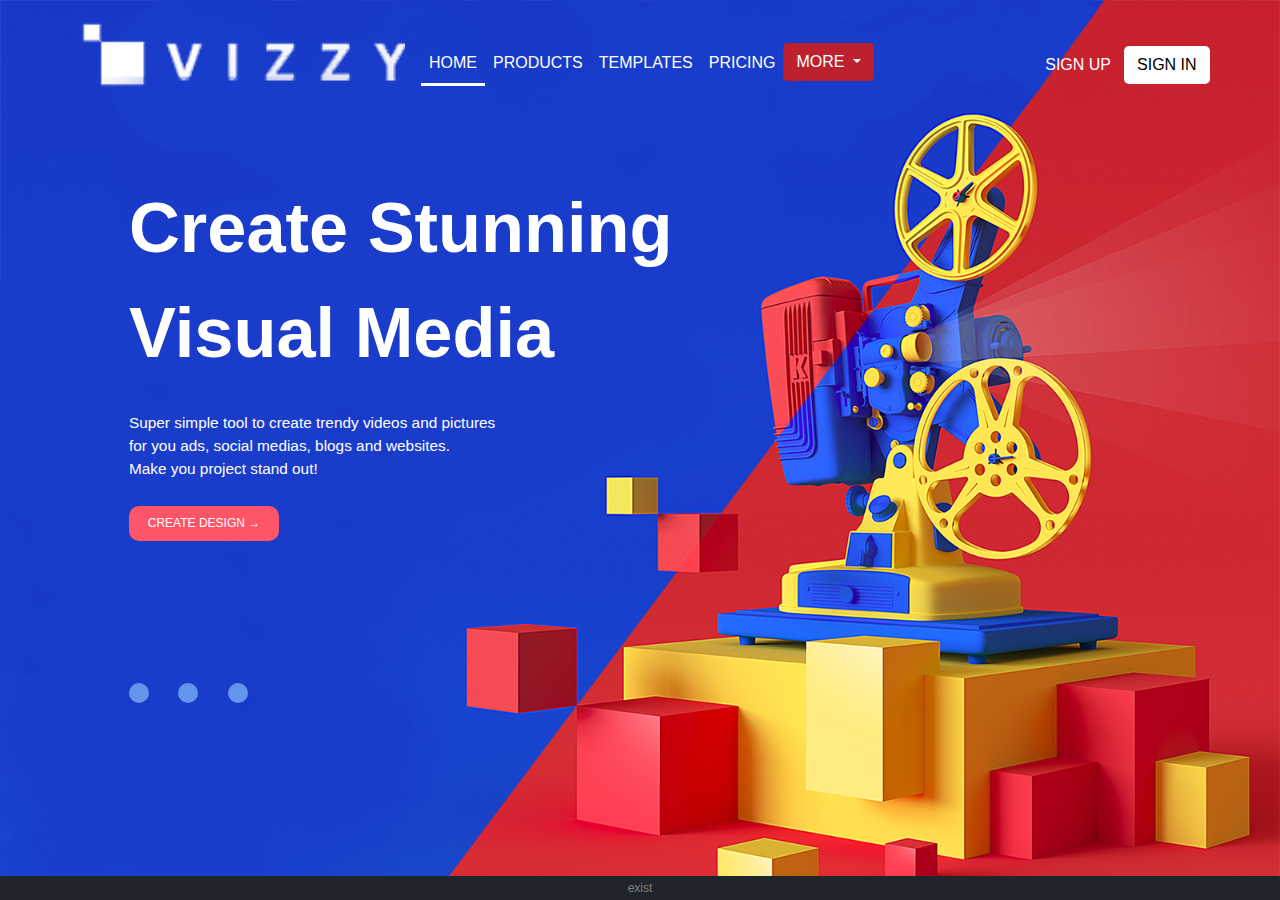
<file: index.html>
<!DOCTYPE html>
<html lang='en'>
<head>
    <meta charset="UTF-8">
    <title>Just a simple template</title>
    <link rel="stylesheet" href="https://maxcdn.bootstrapcdn.com/bootstrap/4.0.0/css/bootstrap.min.css" integrity="sha384-Gn5384xqQ1aoWXA+058RXPxPg6fy4IWvTNh0E263XmFcJlSAwiGgFAW/dAiS6JXm"
        crossorigin="anonymous">
    <link rel="stylesheet" href="https://fonts.googleapis.com/css?family=Roboto|Varela+Round|Open+Sans">
    <link rel="stylesheet" href="https://fonts.googleapis.com/icon?family=Material+Icons">
    <link rel="stylesheet" href="https://maxcdn.bootstrapcdn.com/font-awesome/4.7.0/css/font-awesome.min.css">
    <script src="https://ajax.googleapis.com/ajax/libs/jquery/1.12.4/jquery.min.js"></script>
    <link rel="stylesheet" href="css/main.css">
    <script src="./js/main.js"></script>
    <meta name="viewport" content="width=device-width, initial-scale=1, shrink-to-fit=no">
</head>
<body>
    <div class="form-popup" id="myFormUp">
        <form action="/action_page.php" class="form-container">
            <h1>SIGN UP</h1>

            <label for="email"><b>Email</b></label>
            <input type="text" placeholder="Enter Email" name="email" required>

            <label for="psw"><b>Password</b></label>
            <input type="password" placeholder="Enter Password" name="psw" required>
             <input type="password" placeholder="Enter Password" name="psw" required>

            <button type="submit" class="btn">Login</button>
            <button type="button" class="btn cancel" onclick="closeForm()">Close</button>
        </form>
    </div>


    <div class="form-popup" id="myFormIn">
        <form action="/action_page.php" class="form-container">
            <h1>SIGN IN</h1>

            <label for="email"><b>Email</b></label>
            <input type="text" placeholder="Enter Email" name="email" required>

            <label for="psw"><b>Password</b></label>
            <input type="password" placeholder="Enter Password" name="psw" required>

            <button type="submit" class="btn">Login</button>
            <button type="button" class="btn cancel" onclick="closeForm()">Close</button>
        </form>
    </div>
  

    
    <nav class="navbar navbar-expand-lg navbar-dark">
            <a href="#"><img class="navbar-brand"  src="VIZZY_logo.png" width="350" alt="" class="d-inline-block align-midle mr-1"></img></a>

            <button class="navbar-toggler" data-toggle="collapse" data-target="#navbarMenu">
                <span class="navbar-toggler-icon "></span>
            </button>

            <div class="collapse navbar-collapse" id="navbarMenu">
                <ul class="navbar-nav mr-auto">
                    <li class="nav-item"><a href="#" class="nav-link active ">HOME</a></li>
                    <li class="nav-item"><a href="./products.html" class="nav-link">PRODUCTS</a></li>
                    <li class="nav-item"><a href="./templates.html" class="nav-link">TEMPLATES</a></li></li>
                    <li class="nav-item"><a href="./pricing.html" class="nav-link">PRICING</a></li>
                    <div class="dropdown show">
                          <a class="btn btn-danger dropdown-toggle" href="#" role="button" id="dropdownMenuLink" data-toggle="dropdown" aria-haspopup="true" aria-expanded="false"> MORE </a>

                          <div class="dropdown-menu" aria-labelledby="dropdownMenuLink">
                            <a class="dropdown-item" href="./tables.html">Tables</a>
                            <a class="dropdown-item" href="./gallery.html">Gallary</a>
                            <a class="dropdown-item" href="./Calculator.html">Calculator</a>
                          </div>
                    </div>
                </ul>

                <form class="form-inline mr-5">
                    <button class="btn signup" onclick="openFormUp()" type="button"  href="#">SIGN UP</button>
                    <button class="btn signin" onclick="openFormIn()" type="button" href="#">SIGN IN</button>
                </form>
            </div>
    </nav>

    <div class="containerr">
            <div class="headline"> 
                Create Stunning <br/>
                Visual Media<br/>
            </div>
            <div class="subtext">	
                Super simple tool to create trendy videos and pictures<br/>
                for you ads, social medias, blogs and websites.<br/>
                Make you project stand out!<br/>
            </div>


            <btn>CREATE DESIGN &#8594</btn>

            <div class="allCirlces">
                <div class="button-container">
                    <a onclick="background1()" class="slider-button circle"></a>
                    <a onclick="background2()" class="slider-button circle"></a>
                    <a onclick="background3()" class="slider-button circle"></a>
                </div>  
            </div>

    </div>
    <div class="footer">
        exist
    </div>
    
    <script src="https://cdnjs.cloudflare.com/ajax/libs/popper.js/1.12.9/umd/popper.min.js" integrity="sha384-ApNbgh9B+Y1QKtv3Rn7W3mgPxhU9K/ScQsAP7hUibX39j7fakFPskvXusvfa0b4Q" crossorigin="anonymous"></script>
    <script src="https://maxcdn.bootstrapcdn.com/bootstrap/4.0.0/js/bootstrap.min.js" integrity="sha384-JZR6Spejh4U02d8jOt6vLEHfe/JQGiRRSQQxSfFWpi1MquVdAyjUar5+76PVCmYl" crossorigin="anonymous"></script>
</body>
</html>
</file>
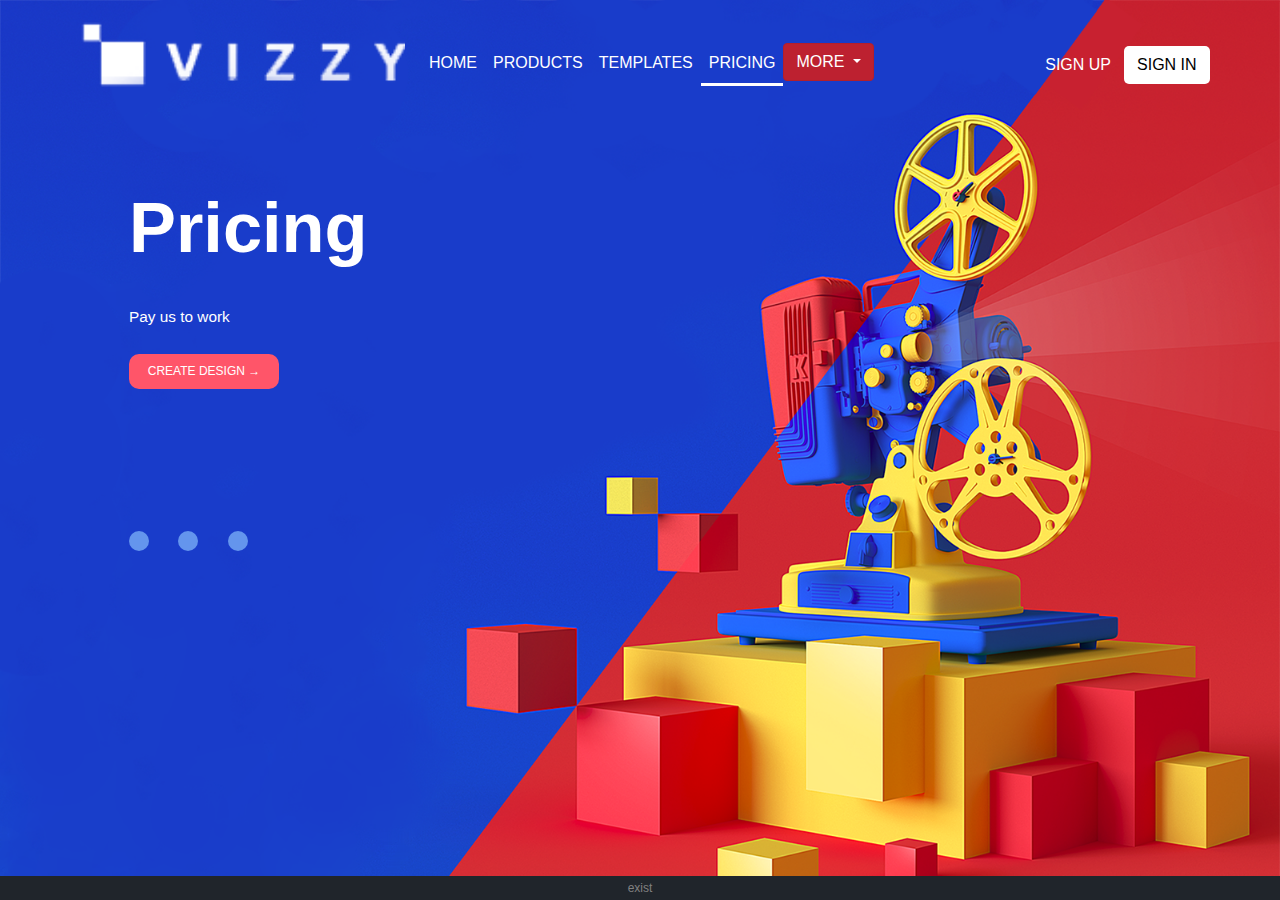
<file: pricing.html>
<!DOCTYPE html>
<html lang='en'>
<head>
    <meta charset="UTF-8">
    <title>Just a simple template</title>
    <link rel="stylesheet" href="https://maxcdn.bootstrapcdn.com/bootstrap/4.0.0/css/bootstrap.min.css" integrity="sha384-Gn5384xqQ1aoWXA+058RXPxPg6fy4IWvTNh0E263XmFcJlSAwiGgFAW/dAiS6JXm"
        crossorigin="anonymous">
    <link rel="stylesheet" href="https://fonts.googleapis.com/css?family=Roboto|Varela+Round|Open+Sans">
    <link rel="stylesheet" href="https://fonts.googleapis.com/icon?family=Material+Icons">
    <link rel="stylesheet" href="https://maxcdn.bootstrapcdn.com/font-awesome/4.7.0/css/font-awesome.min.css">
    <script src="https://ajax.googleapis.com/ajax/libs/jquery/1.12.4/jquery.min.js"></script>
    <link rel="stylesheet" href="css/main.css">
    <script src="./js/main.js"></script>
    <meta name="viewport" content="width=device-width, initial-scale=1, shrink-to-fit=no">
</head>

<body>
    <div class="form-popup" id="myFormUp">
      <form action="/action_page.php" class="form-container">
        <h1>SIGN UP</h1>

        <label for="email"><b>Email</b></label>
        <input type="text" placeholder="Enter Email" name="email" required>

        <label for="psw"><b>Password</b></label>
        <input type="password" placeholder="Enter Password" name="psw" required>
         <input type="password" placeholder="Enter Password" name="psw" required>
          
        <button type="submit" class="btn">Login</button>
        <button type="button" class="btn cancel" onclick="closeForm()">Close</button>
      </form>
    </div>

    <div class="form-popup" id="myFormIn">
      <form action="/action_page.php" class="form-container">
        <h1>SIGN IN</h1>

        <label for="email"><b>Email</b></label>
        <input type="text" placeholder="Enter Email" name="email" required>

        <label for="psw"><b>Password</b></label>
        <input type="password" placeholder="Enter Password" name="psw" required>
          
        <button type="submit" class="btn">Login</button>
        <button type="button" class="btn cancel" onclick="closeForm()">Close</button>
      </form>
    </div>
  
    <nav class="navbar navbar-expand-lg navbar-dark">
        <a href="#"><img class="navbar-brand"  src="VIZZY_logo.png" width="350" alt="" class="d-inline-block align-midle mr-1"></img></a>
        
        <button class="navbar-toggler" data-toggle="collapse" data-target="#navbarMenu">
            <span class="navbar-toggler-icon "></span>
        </button>

        <div class="collapse navbar-collapse" id="navbarMenu">
            <ul class="navbar-nav mr-auto">
                <li class="nav-item"><a href="index.html" class="nav-link">HOME</a></li>
                <li class="nav-item"><a href="products.html" class="nav-link">PRODUCTS</a></li>
                <li class="nav-item"><a href="templates.html" class="nav-link">TEMPLATES</a></li>
                <li class="nav-item"><a href="pricing.html" class="nav-link active">PRICING</a></li>
                <div class="dropdown show">
                        <a class="btn btn-danger dropdown-toggle" href="#" role="button" id="dropdownMenuLink" data-toggle="dropdown" aria-haspopup="true" aria-expanded="false"> MORE </a>

                    <div class="dropdown-menu" aria-labelledby="dropdownMenuLink">
                            <a class="dropdown-item" href="./tables.html">Tables</a>
                            <a class="dropdown-item" href="./gallery.html">Gallary</a>
                            <a class="dropdown-item" href="./Calculator.html">Calculator</a>
                          </div>
                 </div>
            </ul>
    
            <form class="form-inline mr-5">
                <button class="btn signup" onclick="openFormUp()" type="button"  href="#">SIGN UP</button>
                <button class="btn signin" onclick="openFormIn()" type="button" href="#">SIGN IN</button>
            </form>
        </div>
    </nav>
    
    <div class="containerr">
        <div class="headline"> 
			Pricing <br/>
        </div>
		<div class="subtext">	
			Pay us to work<br/>
        </div>
        <btn>CREATE DESIGN &#8594</btn>
        <div class="allCirlces">
            <div class="button-container">
                <a onclick="background1()" class="slider-button circle"></a>
                <a onclick="background2()" class="slider-button circle"></a>
                <a onclick="background3()" class="slider-button circle"></a>
            </div>  
        </div>
    </div>
    
    <div class="footer">
        exist
    </div>
    
    <script src="https://cdnjs.cloudflare.com/ajax/libs/popper.js/1.12.9/umd/popper.min.js" integrity="sha384-ApNbgh9B+Y1QKtv3Rn7W3mgPxhU9K/ScQsAP7hUibX39j7fakFPskvXusvfa0b4Q" crossorigin="anonymous"></script>
    <script src="https://maxcdn.bootstrapcdn.com/bootstrap/4.0.0/js/bootstrap.min.js" integrity="sha384-JZR6Spejh4U02d8jOt6vLEHfe/JQGiRRSQQxSfFWpi1MquVdAyjUar5+76PVCmYl" crossorigin="anonymous"></script>
</body>
</html>
</file>
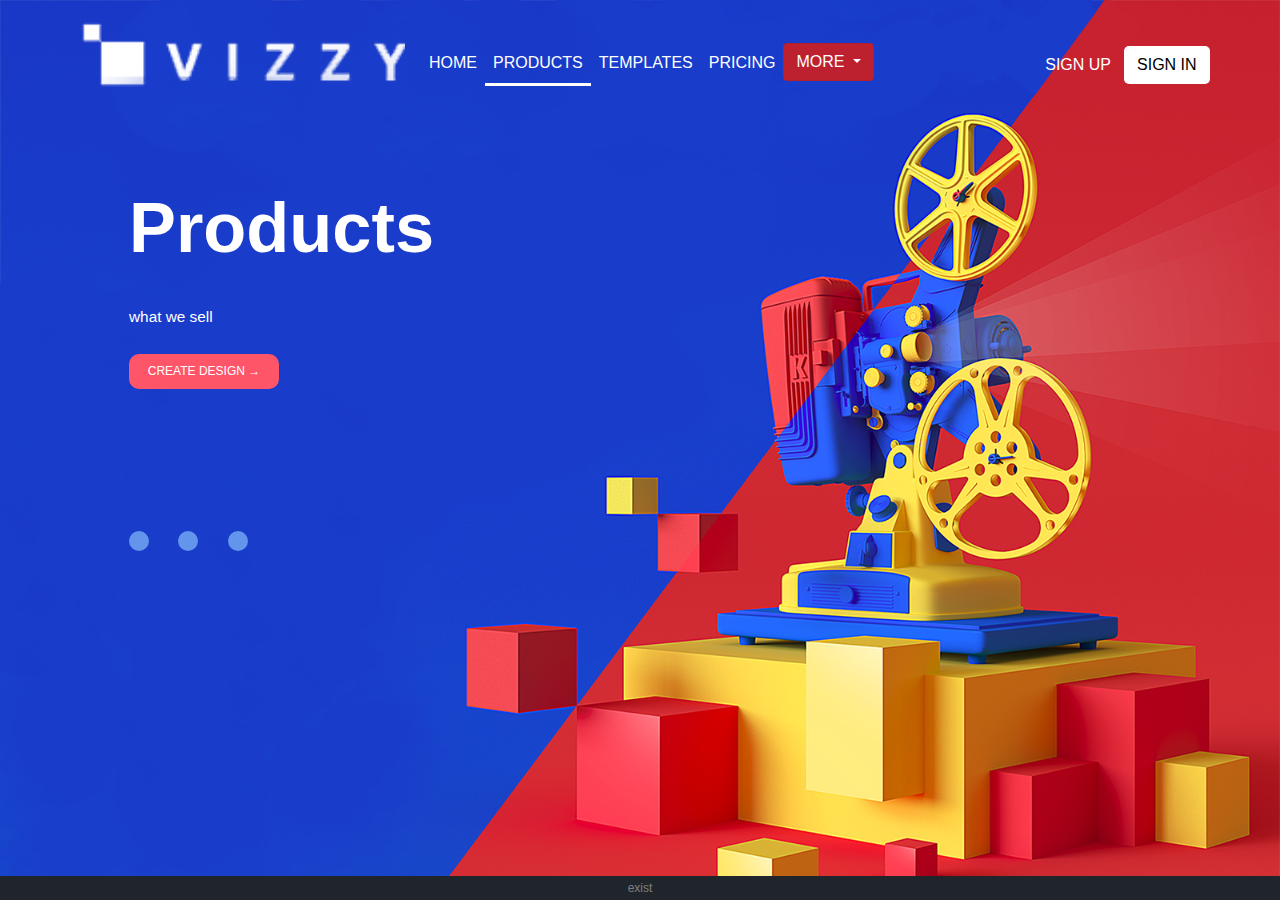
<file: products.html>
<!DOCTYPE html>
<html lang='en'>
<head>
    <meta charset="UTF-8">
    <title>Just a simple template</title>
    <link rel="stylesheet" href="https://maxcdn.bootstrapcdn.com/bootstrap/4.0.0/css/bootstrap.min.css" integrity="sha384-Gn5384xqQ1aoWXA+058RXPxPg6fy4IWvTNh0E263XmFcJlSAwiGgFAW/dAiS6JXm"
        crossorigin="anonymous">
    <link rel="stylesheet" href="https://fonts.googleapis.com/css?family=Roboto|Varela+Round|Open+Sans">
    <link rel="stylesheet" href="https://fonts.googleapis.com/icon?family=Material+Icons">
    <link rel="stylesheet" href="https://maxcdn.bootstrapcdn.com/font-awesome/4.7.0/css/font-awesome.min.css">
    <script src="https://ajax.googleapis.com/ajax/libs/jquery/1.12.4/jquery.min.js"></script>
    <link rel="stylesheet" href="css/main.css">
    <script src="./js/main.js"></script>
    <meta name="viewport" content="width=device-width, initial-scale=1, shrink-to-fit=no">
</head>

<body>

    
    <div class="form-popup" id="myFormUp">
      <form action="/action_page.php" class="form-container">
        <h1>SIGN UP</h1>

        <label for="email"><b>Email</b></label>
        <input type="text" placeholder="Enter Email" name="email" required>

        <label for="psw"><b>Password</b></label>
        <input type="password" placeholder="Enter Password" name="psw" required>
         <input type="password" placeholder="Enter Password" name="psw" required>
          
        <button type="submit" class="btn">Login</button>
        <button type="button" class="btn cancel" onclick="closeForm()">Close</button>
      </form>
    </div>


    <div class="form-popup" id="myFormIn">
      <form action="/action_page.php" class="form-container">
        <h1>SIGN IN</h1>

        <label for="email"><b>Email</b></label>
        <input type="text" placeholder="Enter Email" name="email" required>

        <label for="psw"><b>Password</b></label>
        <input type="password" placeholder="Enter Password" name="psw" required>
          
        <button type="submit" class="btn">Login</button>
        <button type="button" class="btn cancel" onclick="closeForm()">Close</button>
      </form>
    </div>
    
    
    
    <nav class="navbar navbar-expand-lg navbar-dark">
        <a href="#"><img class="navbar-brand"  src="VIZZY_logo.png" width="350" alt="" class="d-inline-block align-midle mr-1"></img></a>
        
        <button class="navbar-toggler" data-toggle="collapse" data-target="#navbarMenu">
            <span class="navbar-toggler-icon "></span>
        </button>

        <div class="collapse navbar-collapse" id="navbarMenu">
            <ul class="navbar-nav mr-auto">
                <li class="nav-item"><a href="index.html" class="nav-link">HOME</a></li>
                <li class="nav-item"><a href="products.html" class="nav-link active">PRODUCTS</a></li>
                <li class="nav-item"><a href="templates.html" class="nav-link">TEMPLATES</a></li>
                <li class="nav-item"><a href="pricing.html" class="nav-link">PRICING</a></li>
                <div class="dropdown show">
                        <a class="btn btn-danger dropdown-toggle" href="#" role="button" id="dropdownMenuLink" data-toggle="dropdown" aria-haspopup="true" aria-expanded="false"> MORE </a>

                   <div class="dropdown-menu" aria-labelledby="dropdownMenuLink">
                            <a class="dropdown-item" href="./tables.html">Tables</a>
                            <a class="dropdown-item" href="./gallery.html">Gallary</a>
                            <a class="dropdown-item" href="./Calculator.html">Calculator</a>
                          </div>
                 </div>
            </ul>
    
            <form class="form-inline mr-5">
                <button class="btn signup" onclick="openFormUp()" type="button"  href="#">SIGN UP</button>
                <button class="btn signin" onclick="openFormIn()" type="button" href="#">SIGN IN</button>
            </form>
        </div>
    </nav>
    
    <div class="containerr">
        <div class="headline"> 
			Products<br/>
        </div>
		<div class="subtext">	
			what we sell <br/>
        </div>
        <btn>CREATE DESIGN &#8594</btn>
        <div class="allCirlces">
            <div class="button-container">
                <a onclick="background1()" class="slider-button circle"></a>
                <a onclick="background2()" class="slider-button circle"></a>
                <a onclick="background3()" class="slider-button circle"></a>
            </div>  
        </div>
    </div>
    
    <div class="footer">
        exist
    </div>
    
    
    <script src="https://cdnjs.cloudflare.com/ajax/libs/popper.js/1.12.9/umd/popper.min.js" integrity="sha384-ApNbgh9B+Y1QKtv3Rn7W3mgPxhU9K/ScQsAP7hUibX39j7fakFPskvXusvfa0b4Q" crossorigin="anonymous"></script>
    <script src="https://maxcdn.bootstrapcdn.com/bootstrap/4.0.0/js/bootstrap.min.js" integrity="sha384-JZR6Spejh4U02d8jOt6vLEHfe/JQGiRRSQQxSfFWpi1MquVdAyjUar5+76PVCmYl" crossorigin="anonymous"></script>
</body>
</html>
</file>
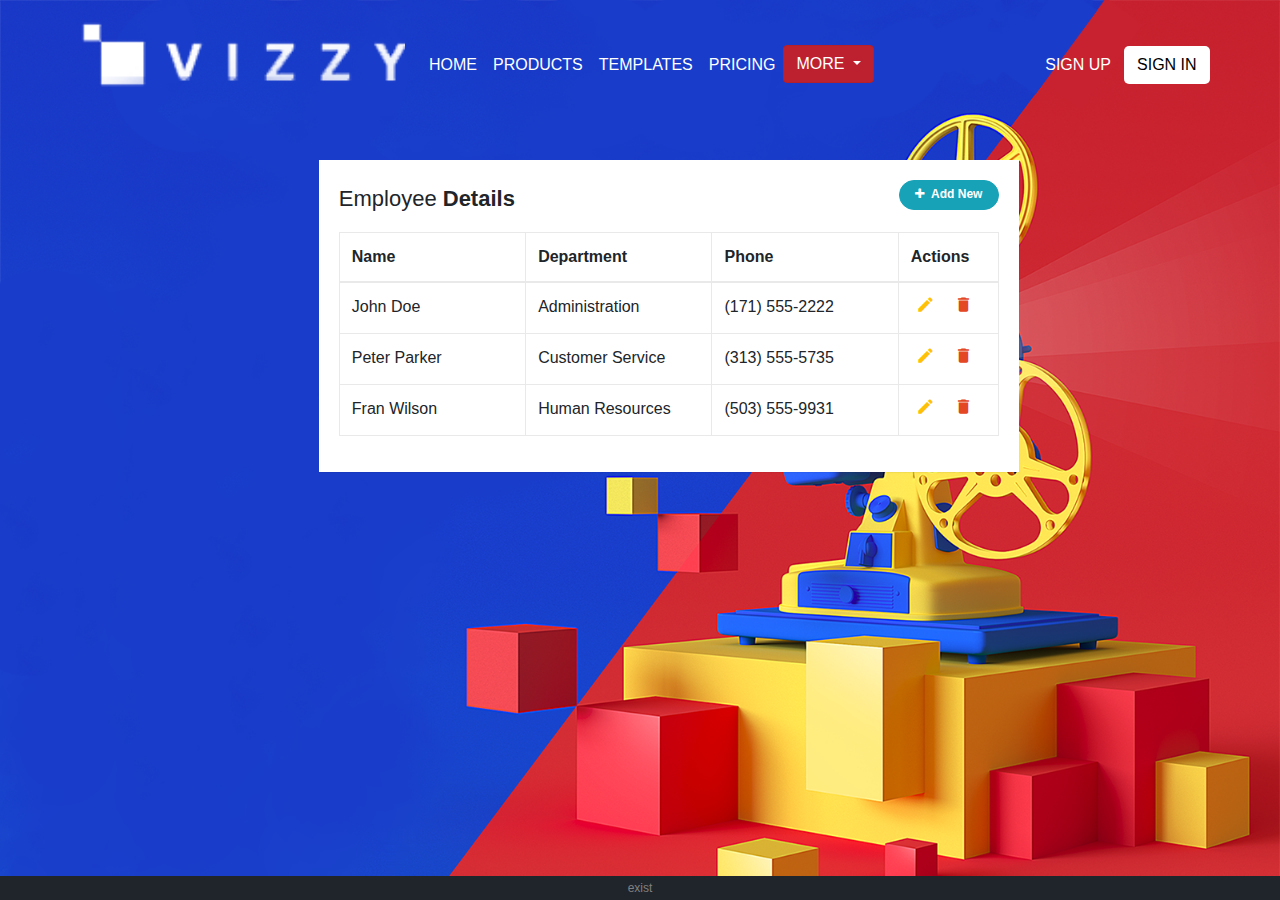
<file: tables.html>
<!DOCTYPE html>
<html lang='en'>
<head>
    <meta charset="UTF-8">
    <title>Just a simple template</title>
    <link rel="stylesheet" href="https://maxcdn.bootstrapcdn.com/bootstrap/4.0.0/css/bootstrap.min.css" integrity="sha384-Gn5384xqQ1aoWXA+058RXPxPg6fy4IWvTNh0E263XmFcJlSAwiGgFAW/dAiS6JXm"
        crossorigin="anonymous">
    <link rel="stylesheet" href="https://fonts.googleapis.com/css?family=Roboto|Varela+Round|Open+Sans">
    <link rel="stylesheet" href="https://fonts.googleapis.com/icon?family=Material+Icons">
    <link rel="stylesheet" href="https://maxcdn.bootstrapcdn.com/font-awesome/4.7.0/css/font-awesome.min.css">
    <script src="https://ajax.googleapis.com/ajax/libs/jquery/1.12.4/jquery.min.js"></script>
    <link rel="stylesheet" href="css/main.css">
    <script src="./js/main.js"></script>
    <meta name="viewport" content="width=device-width, initial-scale=1, shrink-to-fit=no">
</head>
<body>
    <div class="form-popup" id="myFormUp">
        <form action="/action_page.php" class="form-container">
            <h1>SIGN UP</h1>

            <label for="email"><b>Email</b></label>
            <input type="text" placeholder="Enter Email" name="email" required>

            <label for="psw"><b>Password</b></label>
            <input type="password" placeholder="Enter Password" name="psw" required>
             <input type="password" placeholder="Enter Password" name="psw" required>

            <button type="submit" class="btn">Login</button>
            <button type="button" class="btn cancel" onclick="closeForm()">Close</button>
        </form>
    </div>


    <div class="form-popup" id="myFormIn">
        <form action="/action_page.php" class="form-container">
            <h1>SIGN IN</h1>

            <label for="email"><b>Email</b></label>
            <input type="text" placeholder="Enter Email" name="email" required>

            <label for="psw"><b>Password</b></label>
            <input type="password" placeholder="Enter Password" name="psw" required>

            <button type="submit" class="btn">Login</button>
            <button type="button" class="btn cancel" onclick="closeForm()">Close</button>
        </form>
    </div>
  

    
    <nav class="navbar navbar-expand-lg navbar-dark">
            <a href="#"><img class="navbar-brand"  src="VIZZY_logo.png" width="350" alt="" class="d-inline-block align-midle mr-1"></img></a>

            <button class="navbar-toggler" data-toggle="collapse" data-target="#navbarMenu">
                <span class="navbar-toggler-icon "></span>
            </button>

            <div class="collapse navbar-collapse" id="navbarMenu">
                <ul class="navbar-nav mr-auto">
                    <li class="nav-item"><a href="#" class="nav-link">HOME</a></li>
                    <li class="nav-item"><a href="./products.html" class="nav-link">PRODUCTS</a></li>
                    <li class="nav-item"><a href="./templates.html" class="nav-link">TEMPLATES</a></li></li>
                    <li class="nav-item"><a href="./pricing.html" class="nav-link">PRICING</a></li>
                    <div class="dropdown show">
                            <a class="btn btn-danger dropdown-toggle" href="#" role="button" id="dropdownMenuLink" data-toggle="dropdown" aria-haspopup="true" aria-expanded="false"> MORE </a>

                        <div class="dropdown-menu" aria-labelledby="dropdownMenuLink">
                            <a class="dropdown-item" href="./tables.html">Tables</a>
                            <a class="dropdown-item" href="./gallery.html">Gallary</a>
                            <a class="dropdown-item" href="./Calculator.html">Calculator</a>
                          </div>
                     </div>
                </ul>

                <form class="form-inline mr-5">
                    <button class="btn signup" onclick="openFormUp()" type="button"  href="#">SIGN UP</button>
                    <button class="btn signin" onclick="openFormIn()" type="button" href="#">SIGN IN</button>
                </form>
            </div>
    </nav>

<div class="container">
        <div class="table-wrapper">
            <div class="table-title">
                <div class="row">
                    <div class="col-sm-8"><h2>Employee <b>Details</b></h2></div>
                    <div class="col-sm-4">
                        <button type="button" class="btn btn-info add-new"><i class="fa fa-plus"></i> Add New</button>
                    </div>
                </div>
            </div>
            <table class="table table-bordered">
                <thead>
                    <tr>
                        <th>Name</th>
                        <th>Department</th>
                        <th>Phone</th>
                        <th>Actions</th>
                    </tr>
                </thead>
                <tbody>
                    <tr>
                        <td>John Doe</td>
                        <td>Administration</td>
                        <td>(171) 555-2222</td>
                        <td>
							<a class="add" title="Add" data-toggle="tooltip"><i class="material-icons">&#xE03B;</i></a>
                            <a class="edit" title="Edit" data-toggle="tooltip"><i class="material-icons">&#xE254;</i></a>
                            <a class="delete" title="Delete" data-toggle="tooltip"><i class="material-icons">&#xE872;</i></a>
                        </td>
                    </tr>
                    <tr>
                        <td>Peter Parker</td>
                        <td>Customer Service</td>
                        <td>(313) 555-5735</td>
                        <td>
							<a class="add" title="Add" data-toggle="tooltip"><i class="material-icons">&#xE03B;</i></a>
                            <a class="edit" title="Edit" data-toggle="tooltip"><i class="material-icons">&#xE254;</i></a>
                            <a class="delete" title="Delete" data-toggle="tooltip"><i class="material-icons">&#xE872;</i></a>
                        </td>
                    </tr>
                    <tr>
                        <td>Fran Wilson</td>
                        <td>Human Resources</td>
                        <td>(503) 555-9931</td>
                        <td>
							<a class="add" title="Add" data-toggle="tooltip"><i class="material-icons">&#xE03B;</i></a>
                            <a class="edit" title="Edit" data-toggle="tooltip"><i class="material-icons">&#xE254;</i></a>
                            <a class="delete" title="Delete" data-toggle="tooltip"><i class="material-icons">&#xE872;</i></a>
                        </td>
                    </tr>      
                </tbody>
            </table>
        </div>
    </div>



    <div class="footer">
        exist
    </div>
    

    <script src="https://cdnjs.cloudflare.com/ajax/libs/popper.js/1.12.9/umd/popper.min.js" integrity="sha384-ApNbgh9B+Y1QKtv3Rn7W3mgPxhU9K/ScQsAP7hUibX39j7fakFPskvXusvfa0b4Q" crossorigin="anonymous"></script>
    <script src="https://maxcdn.bootstrapcdn.com/bootstrap/4.0.0/js/bootstrap.min.js" integrity="sha384-JZR6Spejh4U02d8jOt6vLEHfe/JQGiRRSQQxSfFWpi1MquVdAyjUar5+76PVCmYl" crossorigin="anonymous"></script>
</body>
</html>
</file>
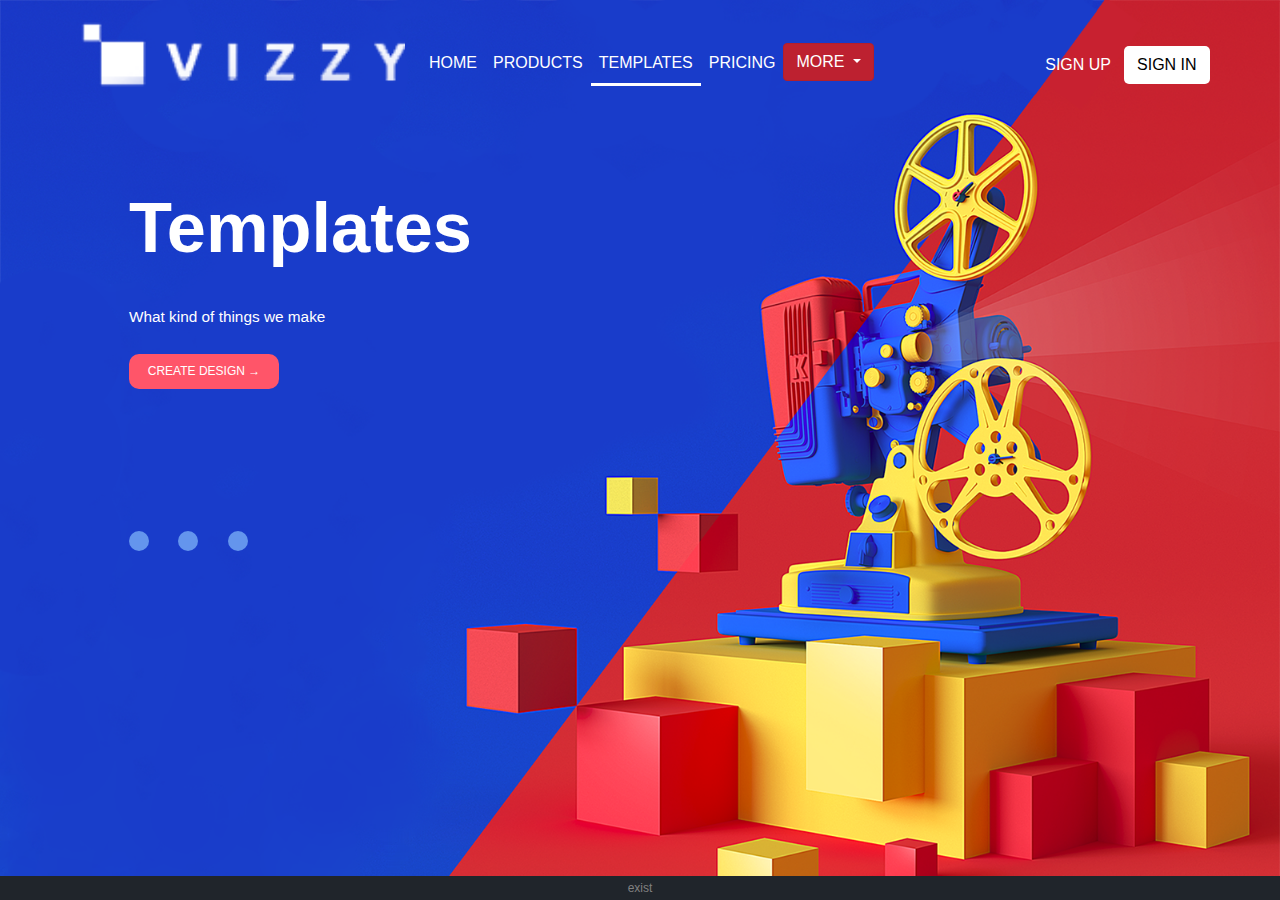
<file: templates.html>
<!DOCTYPE html>
<html lang='en'>
<head>
    <meta charset="UTF-8">
    <title>Just a simple template</title>
    <link rel="stylesheet" href="https://maxcdn.bootstrapcdn.com/bootstrap/4.0.0/css/bootstrap.min.css" integrity="sha384-Gn5384xqQ1aoWXA+058RXPxPg6fy4IWvTNh0E263XmFcJlSAwiGgFAW/dAiS6JXm"
        crossorigin="anonymous">
    <link rel="stylesheet" href="css/main.css">
    <meta name="viewport" content="width=device-width, initial-scale=1, shrink-to-fit=no">
</head>

<body>

    
    <div class="form-popup" id="myFormUp">
      <form action="/action_page.php" class="form-container">
        <h1>SIGN UP</h1>

        <label for="email"><b>Email</b></label>
        <input type="text" placeholder="Enter Email" name="email" required>

        <label for="psw"><b>Password</b></label>
        <input type="password" placeholder="Enter Password" name="psw" required>
         <input type="password" placeholder="Enter Password" name="psw" required>
          
        <button type="submit" class="btn">Login</button>
        <button type="button" class="btn cancel" onclick="closeForm()">Close</button>
      </form>
    </div>


    <div class="form-popup" id="myFormIn">
      <form action="/action_page.php" class="form-container">
        <h1>SIGN IN</h1>

        <label for="email"><b>Email</b></label>
        <input type="text" placeholder="Enter Email" name="email" required>

        <label for="psw"><b>Password</b></label>
        <input type="password" placeholder="Enter Password" name="psw" required>
          
        <button type="submit" class="btn">Login</button>
        <button type="button" class="btn cancel" onclick="closeForm()">Close</button>
      </form>
    </div>
    
    
    
    <nav class="navbar navbar-expand-lg navbar-dark">
        <a href="#"><img class="navbar-brand"  src="VIZZY_logo.png" width="350" alt="" class="d-inline-block align-midle mr-1"></img></a>
        
        <button class="navbar-toggler" data-toggle="collapse" data-target="#navbarMenu">
            <span class="navbar-toggler-icon "></span>
        </button>

        <div class="collapse navbar-collapse" id="navbarMenu">
            <ul class="navbar-nav mr-auto">
                <li class="nav-item"><a href="index.html" class="nav-link">HOME</a></li>
                <li class="nav-item"><a href="products.html" class="nav-link">PRODUCTS</a></li>
                <li class="nav-item"><a href="templates.html" class="nav-link active">TEMPLATES</a></li>
                <li class="nav-item"><a href="pricing.html" class="nav-link">PRICING</a></li>
                <div class="dropdown show">
                        <a class="btn btn-danger dropdown-toggle" href="#" role="button" id="dropdownMenuLink" data-toggle="dropdown" aria-haspopup="true" aria-expanded="false"> MORE </a>

                    <div class="dropdown-menu" aria-labelledby="dropdownMenuLink">
                            <a class="dropdown-item" href="./tables.html">Tables</a>
                            <a class="dropdown-item" href="./gallery.html">Gallary</a>
                            <a class="dropdown-item" href="./Calculator.html">Calculator</a>
                          </div>
                 </div>
            </ul>
    
            <form class="form-inline mr-5">
                <button class="btn signup" onclick="openFormUp()" type="button"  href="#">SIGN UP</button>
                <button class="btn signin" onclick="openFormIn()" type="button" href="#">SIGN IN</button>
            </form>
        </div>
    </nav>
    
    <div class="containerr">
        <div class="headline"> 
			Templates<br/>
        </div>
		<div class="subtext">	
			What kind of things we make<br/>
        </div>
        <btn>CREATE DESIGN &#8594</btn>
        <div class="allCirlces">
            <div class="button-container">
                <a onclick="background1()" class="slider-button circle"></a>
                <a onclick="background2()" class="slider-button circle"></a>
                <a onclick="background3()" class="slider-button circle"></a>
            </div>  
        </div>
    </div>
    
    <div class="footer">
        exist
    </div>
    
    <script src="https://cdnjs.cloudflare.com/ajax/libs/popper.js/1.12.9/umd/popper.min.js" integrity="sha384-ApNbgh9B+Y1QKtv3Rn7W3mgPxhU9K/ScQsAP7hUibX39j7fakFPskvXusvfa0b4Q" crossorigin="anonymous"></script>
    <script src="https://maxcdn.bootstrapcdn.com/bootstrap/4.0.0/js/bootstrap.min.js" integrity="sha384-JZR6Spejh4U02d8jOt6vLEHfe/JQGiRRSQQxSfFWpi1MquVdAyjUar5+76PVCmYl" crossorigin="anonymous"></script>
</body>
</html>
</file>
<file: css/main.css>
body {
    padding-left: 5vw;
    padding-right: 0.5vw;
    margin: 0;
    margin-top: 0;
    display: block;
    background-image: url('front_page_PNG.png');
    background-repeat: no-repeat;
    background-size: cover;
    font-family: tahoma, Arial, Helvetica, sans-serif;
}


.navbar-brand{
    width: 250px;
}


a.nav-link {
    color: white !important;
}



a.nav-link.active {
    text-decoration: none;
    border-bottom: 3px solid white !important;
    border-bottom-width: 15px;
}


.container {
    max-width: 1770px;
}


.btn.signin {
    color: black !important;
    background-color: white !important;
    border-radius: 5px !important;
    box-sizing: border-box !important;
    
}


.btn.signup {
    color: white !important;
    background-color: transparent !important;
}


.containerr {
    height: 80%;
    width: 80%;
    margin: 30px 0px 0px 50px;
    display: flex;
    justify-content: center;
    flex-direction: column;
    padding: 15px;
    color: white;
}


.headline {
    font-size: 40px;
    font-weight: bolder;
}


.subtext{
    margin-top: 20px;
    font-size: 16px;
    font-weight: 100;
}


btn{
    border-radius: 10px;
    font-size: 12px;
    font-weight: 500;
    background-color: #FF5569;
    text-align: center;
    margin-top: 2vw;
    margin-bottom: 13vh;
    width: 150px;
    line-height: 35px;
    }


.footer {
    position: fixed;
    left: 0;
    bottom: 0;
    width: 100%;
    background-color: #20252B;
    color: grey;
    font-size: 12px;
    padding: 3px;
    text-align: center;
}


.allCirlces{
    padding-top: 25px;
    margin-bottom: 25px;
}


.circle{
    background-color: cornflowerblue;
    margin-right: 25px;
    width: 20px;
    height: 20px;
    border-radius: 100%;
    display: inline-block;
}


.activeCircle{
    background-color: cornflowerblue;
    border: 2px solid darkgoldenrod;
    box-sizing: border-box;
    margin-right: 25px;
    width: 20px;
    height: 20px;
    border-radius: 100%;
    display: inline-block;
}


.circle:hover{
    background-color: cornflowerblue;
    border: 2px solid darkgoldenrod;
    margin-right: 25px;
    box-sizing: border-box;
    width: 20px;
    height: 20px;
    border-radius: 100%;
    display: inline-block;
     cursor: pointer;
}


@media (min-width: 50em) {
    .headline {
        font-size: 5.5vw;
        font-weight: bolder;
    }
}


@media (min-width: 70em) {
    .subtext{
        margin-top: 25px;
        font-size: 1.2vw;
        font-weight: 100;
    }
    .navbar-brand{
        width: 325px;
    }
}


@media (min-width: 100em) {
    btn{
        border-radius: 10px;
        font-size: 0.9vw;
        font-weight: 500;
        background-color: #FF5569;
        text-align: center;
        margin-top: 2vw;
        margin-bottom: 13vh;
        width: 13vw;
        line-height: 35px;
    }
}



/* The popup form - hidden by default */
.form-popup {
    display: none;
    position: absolute;
    right: 15px;
    margin: 45px 55px 0px 0px;
    border: 3px solid #f1f1f1;
    z-index: 9;
}

/* Add styles to the form container */
.form-container {
  max-width: 300px;
  padding: 10px;
  background-color: white;
}

/* Full-width input fields */
.form-container input[type=text], .form-container input[type=password] {
    width: 100%;
    padding: 15px;
    margin: 5px 0 5px 0;
    border: none;
    background: #f1f1f1;    
}

/* When the inputs get focus, do something */
.form-container input[type=text]:focus, .form-container input[type=password]:focus {
  background-color: #ddd;
  outline: none;
}

/* Set a style for the submit/login button */
.form-container .btn {
  background-color: #4CAF50;
  color: white;
  padding: 16px 20px;
  border: none;
  cursor: pointer;
  width: 100%;
  margin-bottom:10px;
  opacity: 0.8;
}

/* Add a red background color to the cancel button */
.form-container .cancel {
  background-color: red;
}

/* Add some hover effects to buttons */
.form-container .btn:hover, .open-button:hover {
  opacity: 1;
}
















.table-wrapper {
		width: 700px;
		margin: 30px auto;
        background: #fff;
        padding: 20px;	
        box-shadow: 0 1px 1px rgba(0,0,0,.05);
    }
    .table-title {
        padding-bottom: 10px;
        margin: 0 0 10px;
    }
    .table-title h2 {
        margin: 6px 0 0;
        font-size: 22px;
    }
    .table-title .add-new {
        float: right;
		height: 30px;
		font-weight: bold;
		font-size: 12px;
		text-shadow: none;
		min-width: 100px;
		border-radius: 50px;
		line-height: 13px;
    }
	.table-title .add-new i {
		margin-right: 4px;
	}
    table.table {
        table-layout: fixed;
    }
    table.table tr th, table.table tr td {
        border-color: #e9e9e9;
    }
    table.table th i {
        font-size: 13px;
        margin: 0 5px;
        cursor: pointer;
    }
    table.table th:last-child {
        width: 100px;
    }
    table.table td a {
		cursor: pointer;
        display: inline-block;
        margin: 0 5px;
		min-width: 24px;
    }    
	table.table td a.add {
        color: #27C46B;
    }
    table.table td a.edit {
        color: #FFC107;
    }
    table.table td a.delete {
        color: #E34724;
    }
    table.table td i {
        font-size: 19px;
    }
	table.table td a.add i {
        font-size: 24px;
    	margin-right: -1px;
        position: relative;
        top: 3px;
    }    
    table.table .form-control {
        height: 32px;
        line-height: 32px;
        box-shadow: none;
        border-radius: 2px;
    }
	table.table .form-control.error {
		border-color: #f50000;
	}
	table.table td .add {
		display: none;
	}




#demo {
  height:100%;
  position:relative;
  overflow:hidden;
}


.green{
  background-color:#6fb936;
}
        .thumb{
            margin-bottom: 30px;
        }
        
        .page-top{
            margin-top:85px;
        }

   
img.zoom {
    width: 100%;
    height: 200px;
    border-radius:5px;
    object-fit:cover;
    -webkit-transition: all .3s ease-in-out;
    -moz-transition: all .3s ease-in-out;
    -o-transition: all .3s ease-in-out;
    -ms-transition: all .3s ease-in-out;
}
        
 
.transition {
    -webkit-transform: scale(1.2); 
    -moz-transform: scale(1.2);
    -o-transform: scale(1.2);
    transform: scale(1.2);
}
    .modal-header {
   
     border-bottom: none;
}
    .modal-title {
        color:#000;
    }
    .modal-footer{
      display:none;  
    }
</file>
